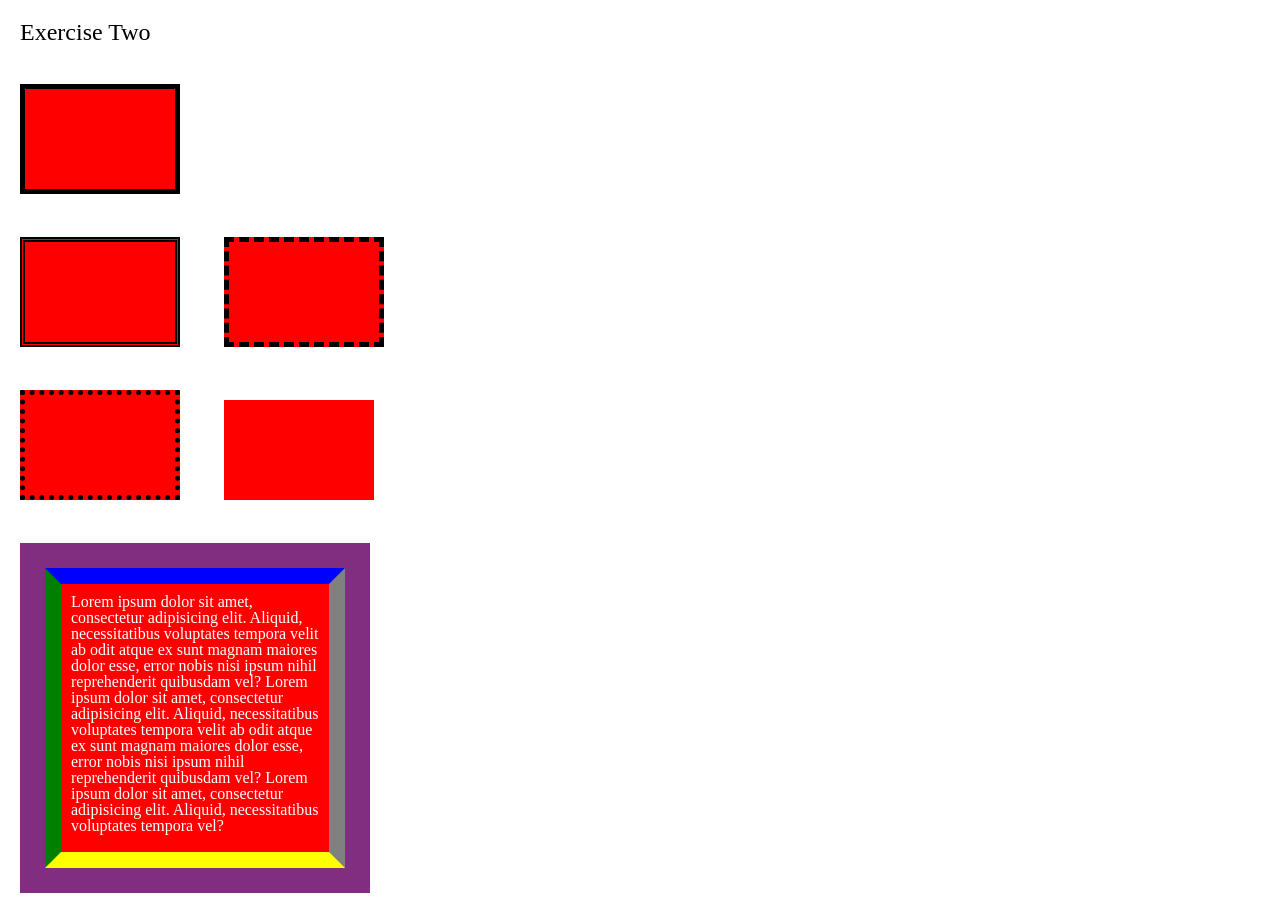
<file: block-BHaaaq/index.html>
<!---
### Create a page according to the layout shown below

![Box Model Exercise 2](https://raw.githubusercontent.com/suraj122/AC-STYLE-images/master/box-model/ex-2.png)

- Using CSS resets is necessary.
- Use semantic tags and keep the nesting and indentation proper.
--->
<!DOCTYPE html>
<html lang="en">
<head>
    <meta charset="UTF-8">
    <meta http-equiv="X-UA-Compatible" content="IE=edge">
    <meta name="viewport" content="width=device-width, initial-scale=1.0">
    <title>Box model page 2 </title>
    <link rel="stylesheet" href="./style.css">

</head>
<body>
    <h1 class="font">Exercise Two</h1>
    <!-- Section1 -->
    <section>
        <div class="first-box box"></div>
    </section>
    <!-- Section2 -->
    <section>
        <div class="second-box box"> </div>
        <div class="third-box box"> </div>
    </section>
    <!-- Section3 -->
    <section>
        <div class="fourth-box box"></div>
        <div class="box"></div>
    </section>
    <!-- section -->
    <section>
        <div class="outer-box">
            <div class="fifth-box">Lorem ipsum dolor sit amet, consectetur adipisicing elit. Aliquid, necessitatibus voluptates tempora velit ab odit atque ex sunt magnam maiores dolor esse, error nobis nisi ipsum nihil reprehenderit quibusdam vel? Lorem ipsum dolor sit amet, consectetur adipisicing elit. Aliquid, necessitatibus voluptates tempora velit ab odit atque ex sunt magnam maiores dolor esse, error nobis nisi ipsum nihil reprehenderit quibusdam vel? Lorem ipsum dolor sit amet, consectetur adipisicing elit. Aliquid, necessitatibus voluptates tempora vel?</div>
        </div>
    </section>


</body>
</html>
</file>
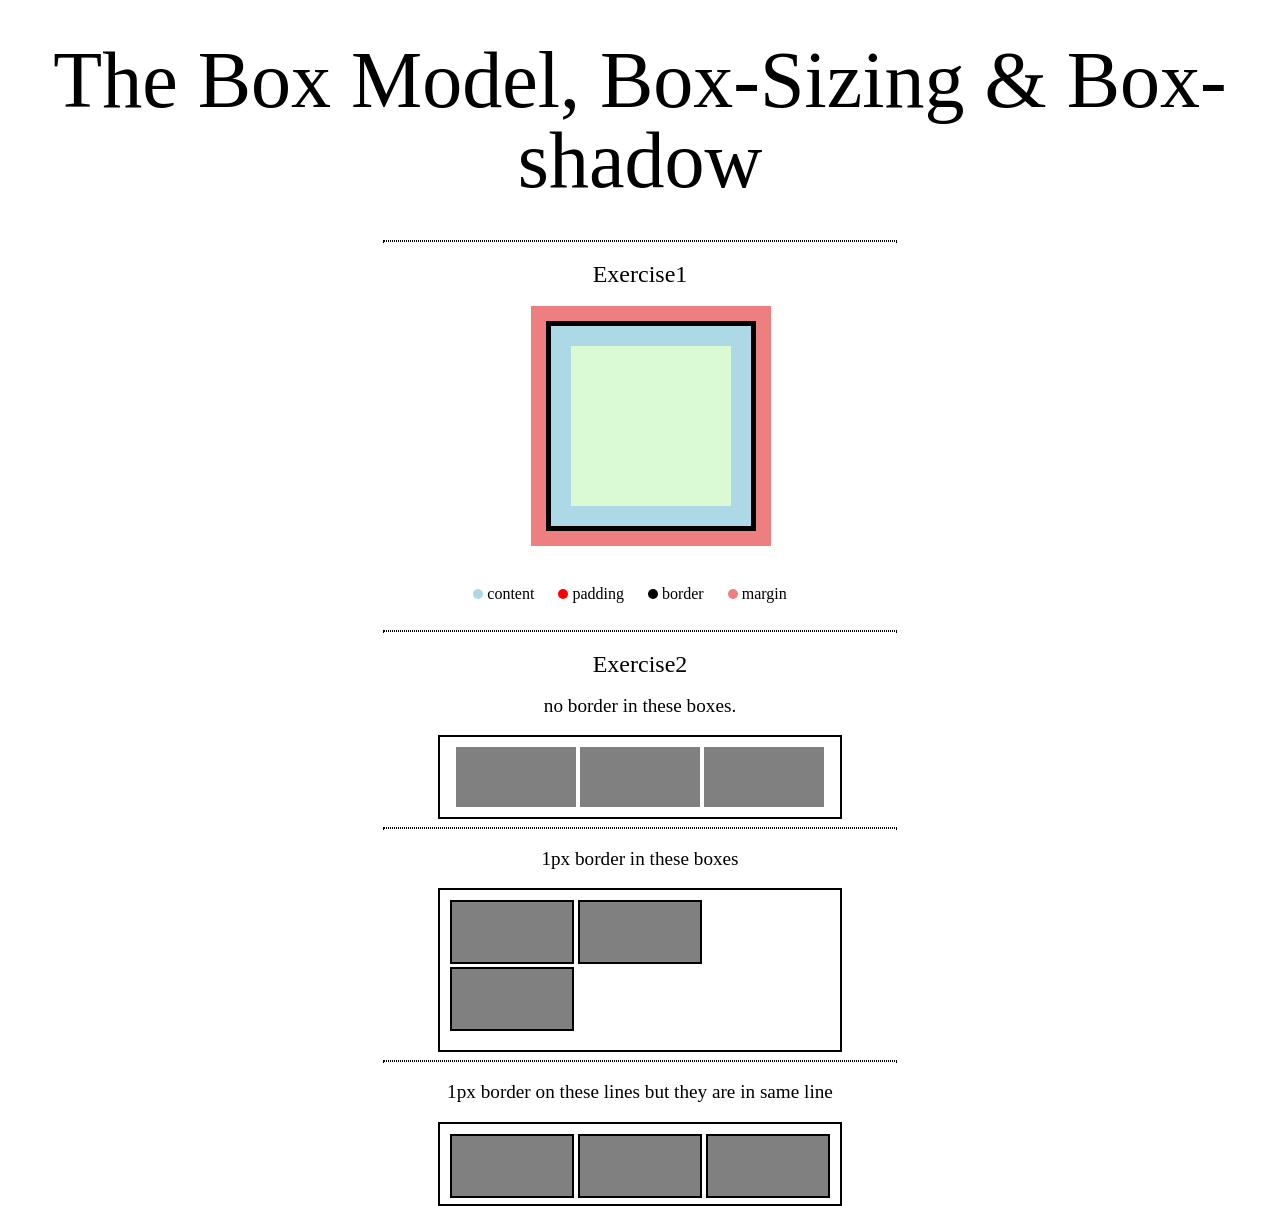
<file: block-BHaaau/index.html>
<!---
### Create a page according to the layout shown below

![Box Model Exercise 6](https://raw.githubusercontent.com/suraj122/AC-STYLE-images/master/box-model/ex-6.png)

#### Problems for exercise 2 in the layout

- Each parent container has width of 600px and border of 1px;
- Each children box has width 180px and height 100px as well as margin of 10px;
- Each child box which is having border has border-width 1px.
- Note in the first container the boxes do not have any border.

- Using CSS resets is necessary.
- Use semantic tags and keep the nesting and indentation proper.
---> 


<!DOCTYPE html>
<html lang="en">
<head>
    <meta charset="UTF-8">
    <meta http-equiv="X-UA-Compatible" content="IE=edge">
    <meta name="viewport" content="width=device-width, initial-scale=1.0">
    <title>box model page 3</title>
    <link rel="stylesheet" href="style.css">

</head>
<body>
<header>
    <h1 class="heading">The Box Model, Box-Sizing & Box-shadow</h1>   
</header> 
<hr>
<!-- section 1 -->
<section>
    <div class="width"> 

        <h2>Exercise1</h2>
        <div class="outer-box">
            <div class="first-box"></div>
        </div>
    </div>
        <div class="foot"> 
            
            <div class="first-circle circle"></div>
            <p class="footer">content</p>
            <div class="second-circle circle"></div>
            <p class="footer">padding</p>
            <div class="third-circle circle"></div>
            <p class="footer">border</p>
            <div class="forth-circle circle"></div>
            <p class="footer">margin</p>
         </div>

</section>
         <hr>
  <!-- section 2 -->
  <section>
    <h2>Exercise2</h2>
    <p class="para">no border in these boxes.</p>
    <div class="section-box-1">
        <div class="one-box"></div>
        <div class="one-box"> </div>
        <div class="one-box"></div>
    </div>
</section>
<hr>
<!-- section 3 -->
<section>
    <p class="para">1px border in these boxes</p>
    <div class="section-box-2">
        <div class="second-box"></div>
        <div class="second"></div>
        <div class="box"></div>

    </div>
</section>
<hr>
<!-- section 4 --> 
<section>
    
    <p class="para">1px border on these lines but they are in same line</p>
    <div class="section-box-1">
        <div class="third-box"></div>
        <div class="third-box"> </div>
        <div class="third-box"></div>
    </div>

</section>

  

        





</body>
</html>
</file>
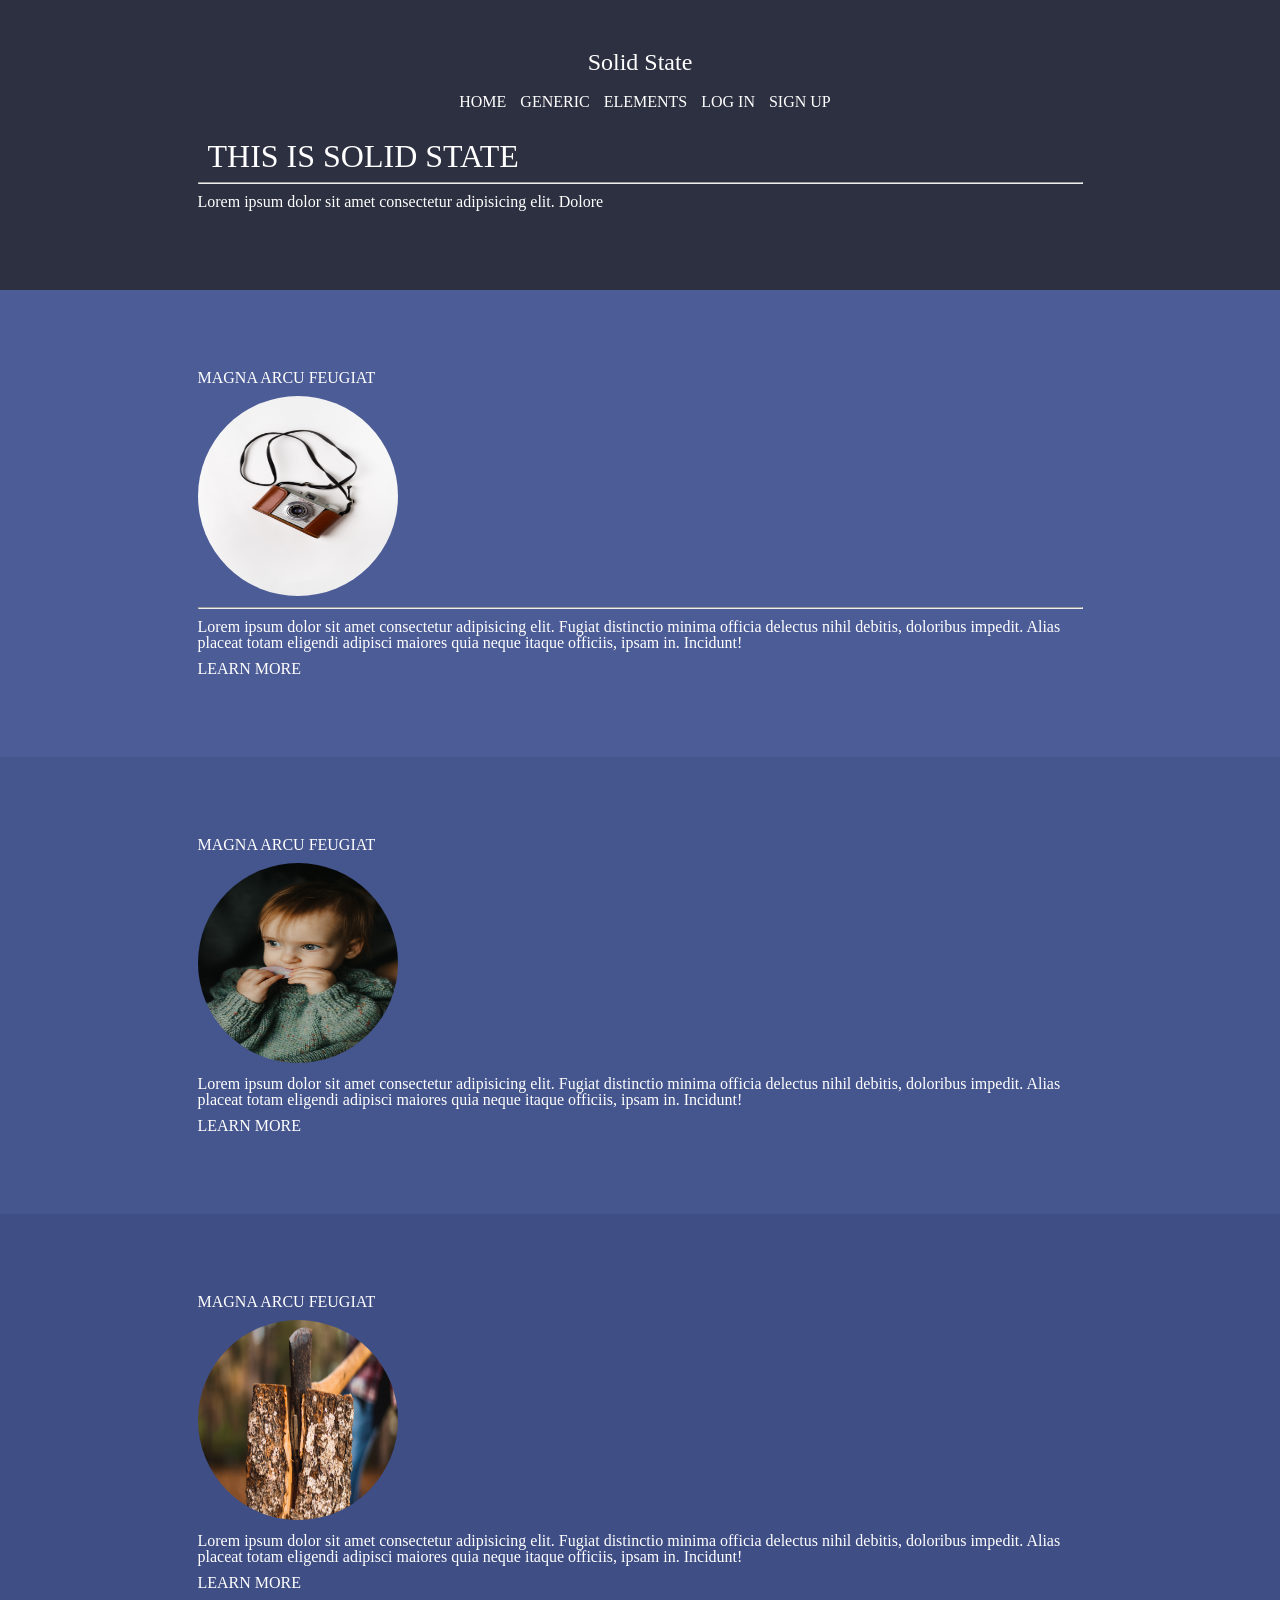
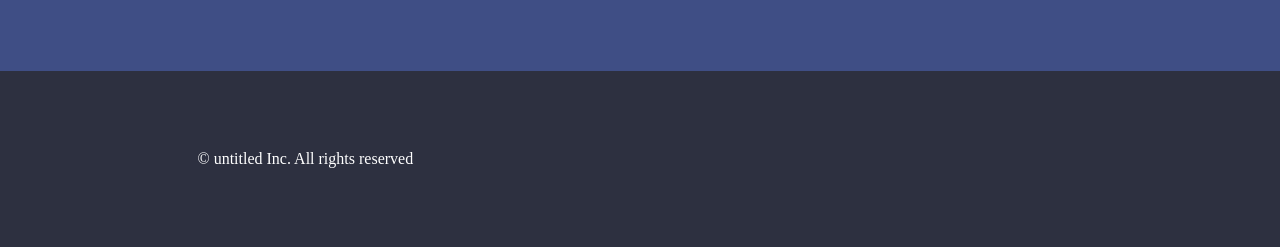
<file: block-BHaaav/index.html>
<!---
### Create a page according to the layout shown below

![Box Model Exercise 7](https://raw.githubusercontent.com/suraj122/AC-STYLE-images/master/box-model/ex-7.png)

- Using CSS resets is necessary.
- Use semantic tags and keep the nesting and indentation proper.

--->

<!DOCTYPE html>
<html lang="en">
<head>
    <meta charset="UTF-8">
    <meta http-equiv="X-UA-Compatible" content="IE=edge">
    <meta name="viewport" content="width=device-width, initial-scale=1.0">
    <title>box-model 4</title>
    <link rel="stylesheet" href="style.css">
</head>
<body>

        <!-- /// header section start -->
<section class="section1">
    <header>
        <h1 >Solid State</h1>
        <nav  class="side-bar">
            <a  href="#" class="space">HOME</a>
            <a  href="#"class="space">GENERIC</a>
            <a href="#"class="space">ELEMENTS</a>
            <a href="# "class="space">LOG IN</a>
            <a href="#"class="space">SIGN UP</a>
        </nav>
       </header>
    <div class="container">
        <h2>THIS IS SOLID STATE</h2>
        <hr>
        <p>Lorem ipsum dolor sit amet consectetur adipisicing elit. Dolore </p>
    </div>
        </section>
 <!-- /// header section end -->

 <main>

     <!-- first section start -->
 <section class="section2"> 
     <div class="container">
         <p>MAGNA  ARCU  FEUGIAT</p>
         <img class="img-1" src="./img 1.jpg" alt="img 1">
         <hr>
         <p>Lorem ipsum dolor sit amet consectetur adipisicing elit. Fugiat distinctio minima officia delectus nihil debitis, doloribus impedit. Alias placeat totam eligendi adipisci maiores quia neque itaque officiis, ipsam in. Incidunt!</p>
         <a href="#" class="button">LEARN MORE</a>
     </div>
 </section>
 <!-- first section end   -->
 <!-- second section start -->
  
  <section class="section3">
     <div class="container">
         <p>MAGNA  ARCU  FEUGIAT</p>
         <img class="img-1" src="./img2.jpg" alt="img 1">
         <p>Lorem ipsum dolor sit amet consectetur adipisicing elit. Fugiat distinctio minima officia delectus nihil debitis, doloribus impedit. Alias placeat totam eligendi adipisci maiores quia neque itaque officiis, ipsam in. Incidunt!</p>
         <a href="#" class="button">LEARN MORE</a>
     </div>
  </section>
  <!-- second section end --> 
  <!-- third section start -->
  <section class="section4">
    <div class="container">

        <p>MAGNA  ARCU  FEUGIAT</p>
        <img class="img-1" src="./img 3.jpg" alt="img 1">
        <p>Lorem ipsum dolor sit amet consectetur adipisicing elit. Fugiat distinctio minima officia delectus nihil debitis, doloribus impedit. Alias placeat totam eligendi adipisci maiores quia neque itaque officiis, ipsam in. Incidunt!</p>
        <a href="#" class="button">LEARN MORE</a>
    </div>
 </section>  
  <!-- third section end   -->
  </main>
  <footer>
      <section class="section5">
            <div class="container"> 
                <p>&copy untitled Inc. All rights reserved</p>
            </div>

        </section>
    

  </footer>

</body>
</html>
</file>
<file: block-BHaaaq/style.css>
html, body, div, span, applet, object, iframe,
h1, h2, h3, h4, h5, h6, p, blockquote, pre,
a, abbr, acronym, address, big, cite, code,
del, dfn, em, img, ins, kbd, q, s, samp,
small, strike, strong, sub, sup, tt, var,
b, u, i, center,
dl, dt, dd, ol, ul, li,
fieldset, form, label, legend,
table, caption, tbody, tfoot, thead, tr, th, td,
article, aside, canvas, details, embed, 
figure, figcaption, footer, header, hgroup, 
menu, nav, output, ruby, section, summary,
time, mark, audio, video {
	margin: 0;
	padding: 0;
	border: 0;
	font-size: 100%;
	font: inherit;
	vertical-align: baseline;
}
/* HTML5 display-role reset for older browsers */
article, aside, details, figcaption, figure, 
footer, header, hgroup, menu, nav, section {
	display: block;
}
body {
	line-height: 1;
}
ol, ul {
	list-style: none;
}
blockquote, q {
	quotes: none;
}
blockquote:before, blockquote:after,
q:before, q:after {
	content: '';
	content: none;
}
table {
	border-collapse: collapse;
	border-spacing: 0;
}
.font{
    margin: 20px;
    font-size: x-large;
}
.box {
    width: 150px;
    height: 100px; 
    background-color: red;
    display:  inline-block;
    margin: 20px;
}
.first-box{
    border: 5px solid black;
}
.second-box{
    border: 5px double black;
    
}
.third-box{
    border: 5px dashed black;
}
.fourth-box{
    border: 5px dotted black;
}
.outer-box {
    border:  1rem solid rgb(129, 46, 128);
    width: 300px;
    height: 300px;
    margin: 20px;
    border-top-width: 25px;
    border-width: 25px;
}
.fifth-box{
    background-color: red;
    display:  inline-block;
    border-bottom: 1rem solid yellow;
    border-top: 1rem solid blue;
    border-left: 1rem solid green;
    border-right: 1rem solid grey;
    width: 100%;
    height: 100%;
    box-sizing: border-box;
    padding: 10px;
    color: #fff;
}
</file>
<file: block-BHaaau/style.css>
html, body, div, span, applet, object, iframe,
h1, h2, h3, h4, h5, h6, p, blockquote, pre,
a, abbr, acronym, address, big, cite, code,
del, dfn, em, img, ins, kbd, q, s, samp,
small, strike, strong, sub, sup, tt, var,
b, u, i, center,
dl, dt, dd, ol, ul, li,
fieldset, form, label, legend,
table, caption, tbody, tfoot, thead, tr, th, td,
article, aside, canvas, details, embed, 
figure, figcaption, footer, header, hgroup, 
menu, nav, output, ruby, section, summary,
time, mark, audio, video {
	margin: 0;
	padding: 0;
	border: 0;
	font-size: 100%;
	font: inherit;
	vertical-align: baseline;
}
/* HTML5 display-role reset for older browsers */
article, aside, details, figcaption, figure, 
footer, header, hgroup, menu, nav, section {
	display: block;
}
body {
	line-height: 1;
}
ol, ul {
	list-style: none;
}
blockquote, q {
	quotes: none;
}
blockquote:before, blockquote:after,
q:before, q:after {
	content: '';
	content: none;
}
table {
	border-collapse: collapse;
	border-spacing: 0;
}
.heading{
    text-align: center;
    font-size: 80px; 
    padding: 20px;
	margin-block: 20px;
}
hr{
	border: 1px dotted;
	width: 40%;
}
h2{
	text-align: center;
	font-size: x-large;
}

.outer-box{
	height: 200px;
	width: 200px;
	border:20px solid #ed7f80;
	margin-top: 20px;

}
.first-box{
	background-color:#dafad4;
	width: 100%;
	height: 100%;
	outline: 5px solid black;
	border: 20px solid #add8e6;
	box-sizing: border-box;
}
.width{
	width: 17%;
	margin: 0 auto;
}
.circle{
	width: 10px;
	height: 10px;
	border-radius: 50px;
	display: inline-block;


}


.first-circle{
	
	background-color: #add8e6;
}
.second-circle{
	background-color:red;
}
.third-circle{
	background-color: black;
}
.forth-circle{
	background-color:#ed7f80;
}
.foot{
	text-align: center;
}
.footer{
	display: inline-block;
	margin-top: 20px;
	padding: 20px 20px 20px 0px;
}
.para{
	text-align: center;
	margin-top: 20px;
	font-size: larger;
}
.section-box-1{
	width: 400px;
	height: 80px;
	border: 2px solid black;
	display: inline-block;
	margin-top: 20px;
}
section{
	text-align: center;
	margin-top: 20px;
}
.one-box{
	width: 120px;
	height: 60px;
	background-color:grey;
	display: inline-block;
	margin-top: 10px;

}
.section-box-2{
	width: 400px;
	height: 160px;
	border: 2px solid black;
	display: inline-block;
	margin-top: 20px;
}
.second-box{
	width: 120px;
	height: 60px;
	border: 1px solid black;
	display: inline-block;
	background-color: grey;
	margin-top: 10px;
	border: 2px solid black;
	margin-left: -128px;
}
.shift{
	margin-left: 5px;
}
.second{
	width: 120px;
	height: 60px;
	border: 1px solid black;
	display: inline-block;
	background-color: grey;
	margin-top: 10px;
	border: 2px solid black;
}
.box{
	width: 120px;
	height: 60px;
	border: 2px solid black;
	background-color: grey;
	margin-left: 10px;
}
.third-box{
	width: 120px;
	height: 60px;
	background-color:grey;
	display: inline-block;
	margin-top: 10px;
	border: 2px solid black;
}
.footer{
	display: inline-block
	;
}
</file>
<file: block-BHaaav/style.css>
/* http://meyerweb.com/eric/tools/css/reset/ 
   v2.0 | 20110126
   License: none (public domain)
*/

html, body, div, span, applet, object, iframe,
h1, h2, h3, h4, h5, h6, p, blockquote, pre,
a, abbr, acronym, address, big, cite, code,
del, dfn, em, img, ins, kbd, q, s, samp,
small, strike, strong, sub, sup, tt, var,
b, u, i, center,
dl, dt, dd, ol, ul, li,
fieldset, form, label, legend,
table, caption, tbody, tfoot, thead, tr, th, td,
article, aside, canvas, details, embed, 
figure, figcaption, footer, header, hgroup, 
menu, nav, output, ruby, section, summary,
time, mark, audio, video {
	margin: 0;
	padding: 0;
	border: 0;
	font-size: 100%;
	font: inherit;
	vertical-align: baseline;
}
/* HTML5 display-role reset for older browsers */
article, aside, details, figcaption, figure, 
footer, header, hgroup, menu, nav, section {
	display: block;
}
body {
	line-height: 1;
}
ol, ul {
	list-style: none;
}
blockquote, q {
	quotes: none;
}
blockquote:before, blockquote:after,
q:before, q:after {
	content: '';
	content: none;
}
table {
	border-collapse: collapse;
	border-spacing: 0;
}

/* ///custom style */

 
h1{
    text-align: center;
    font-size: x-large;

}
.side-bar{
    text-align: center;
    margin-top: 20px;
    
}
.space{
    color: #fff;
    margin-left: 10px;
    text-decoration: none;
}
section {
    color: #fff;
    padding: 50px;
}
 
.section1{
    background-color: #2d3040;    
}
.section2{
    background-color: #4c5c96;    
}
h2{
    font-size: xx-large;
    margin: 10px;
}
p{
    margin: 10px 0;

}

.img-1{
    width: 200px;
    height: 200px;
    border-radius: 50%;
}
.container {
    width: 75%;
    margin: 30px auto;
}
.section3{
background-color: #45558d;
}
.section4{
    background-color: #3f4e85;

}
.button{
    text-decoration: none;
    color: white;
}
.section5{
    background-color: #2d3040;
}
</file>
